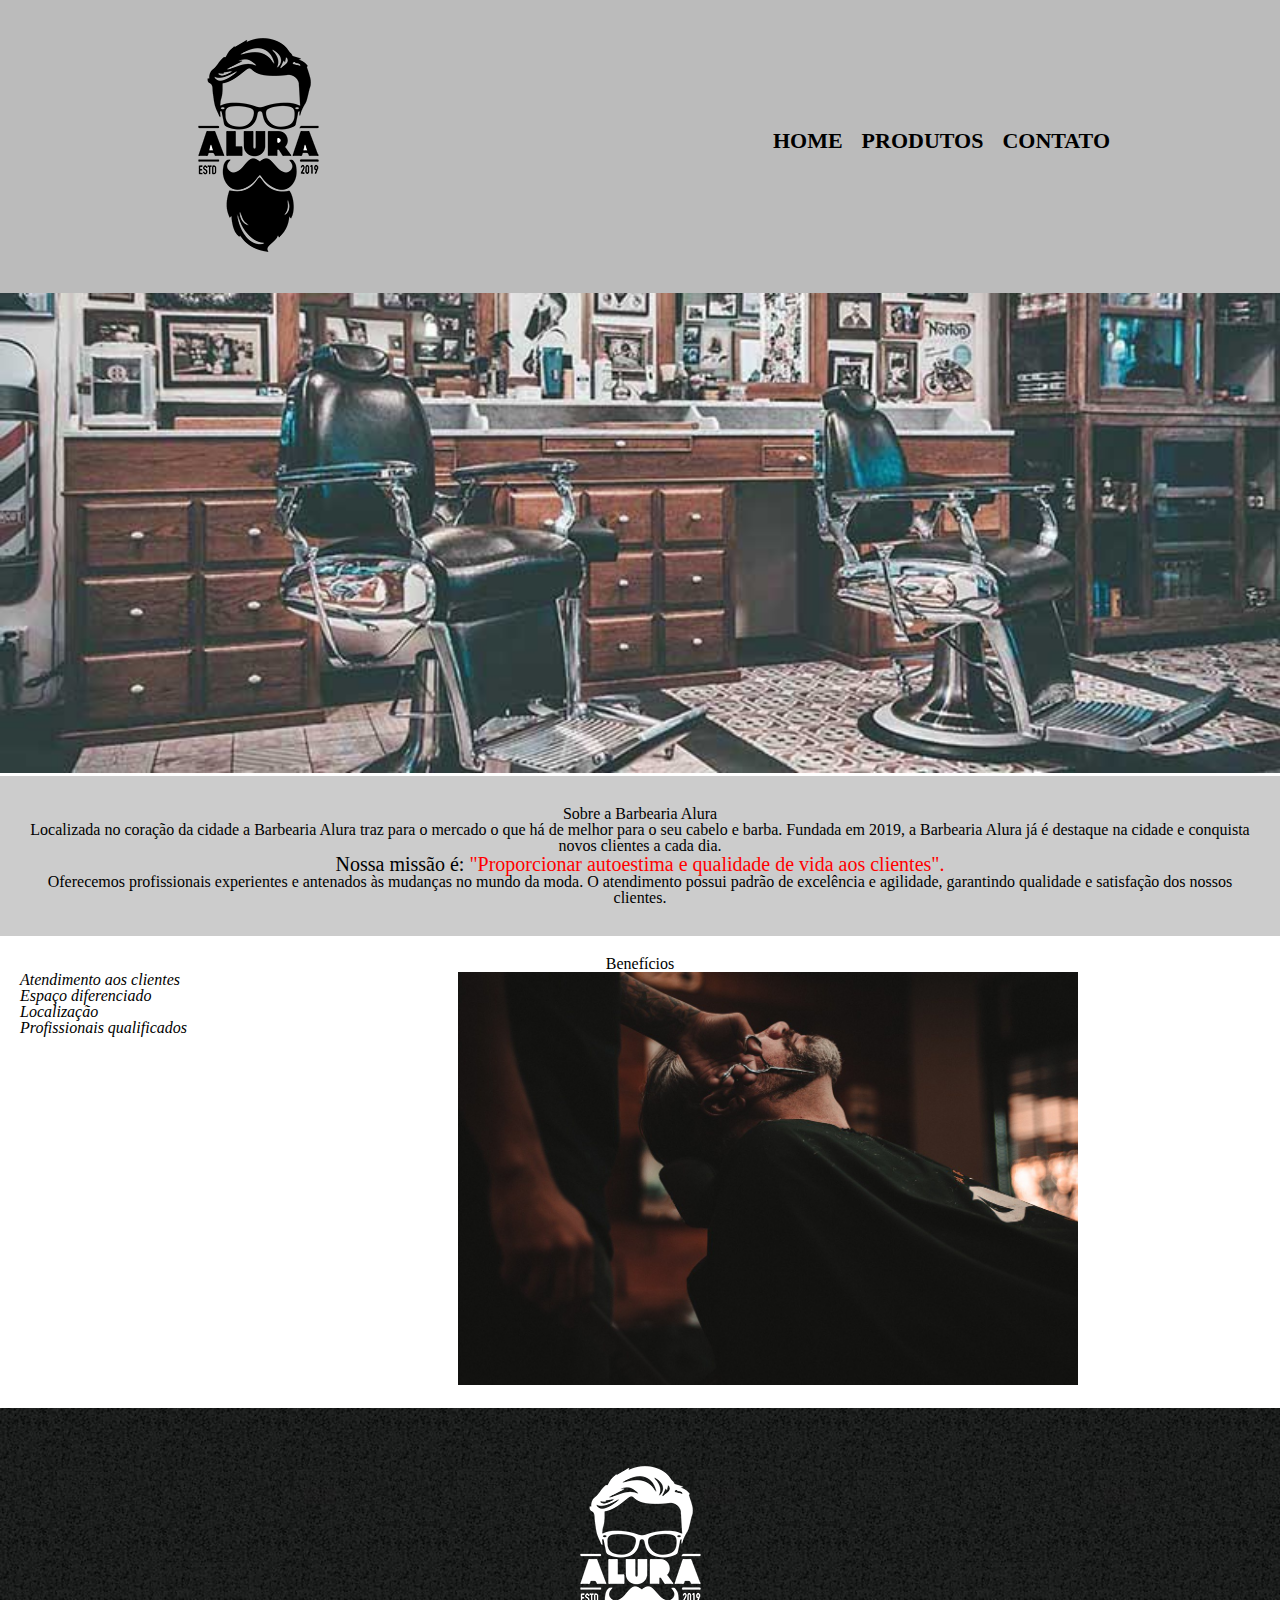
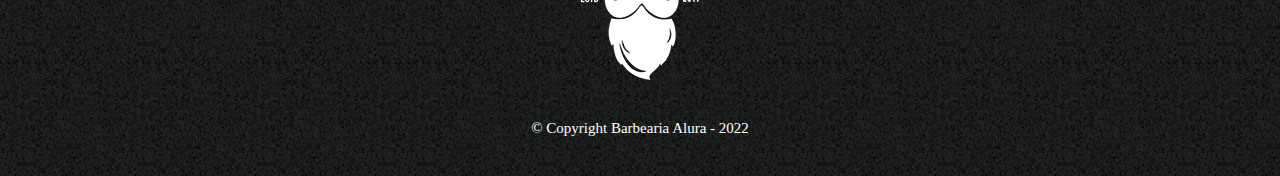
<file: index.html>
<!DOCTYPE html>
<html lang="pt-br">
    <head>
        <meta charset="UTF-8">
        <title>Barbearia Alura</title>
        <link rel="stylesheet" href="reset.css">
        <link rel="stylesheet" href="style-home.css"> 
    </head>

    <body>
        <header>
            <div class="caixa">
                <h1><img src="logo.png"></h1>

                <nav>
                    <ul>
                        <li><a href="index.html">Home</a></li>
                        <li><a href="produtos.html">Produtos</a></li>
                        <li><a href="contato.html">Contato</a></li>
                    </ul>
            </nav>
         </div>
        </header>
        <img id="banner" src="banner.jpg">
        <div class="principal">
            <h2 class="titulo-centralizado">Sobre a Barbearia Alura</h2>
            <p>Localizada no coração da cidade a <strong>Barbearia Alura</strong> traz para o mercado o que há de melhor para o seu cabelo e barba. 
            Fundada em 2019, a Barbearia Alura já é destaque na cidade e conquista novos clientes a cada dia.</p>

            <p id="missao"><em>Nossa missão é: <strong>"Proporcionar autoestima e qualidade de vida aos clientes".</strong></em></p>

            <p>Oferecemos profissionais experientes e antenados às mudanças no mundo da moda. O atendimento possui padrão de excelência
            e agilidade, garantindo qualidade e satisfação dos nossos clientes.</p>
        </div>
        <div class="beneficios">
            <h3 class="titulo-centralizado">Benefícios</h3>

            <ul class="lista2">
                <li class="itens">Atendimento aos clientes</li>
                <li class="itens">Espaço diferenciado</li>
                <li class="itens">Localização</li>
                <li class="itens">Profissionais qualificados</li>
            </ul>

            <img src="beneficios.jpg" class="imagembeneficios">
        </div>
        <footer>
            <img src="logo-branco.png">
            <p class="copyright">&copy; Copyright Barbearia Alura - 2022</p>
        </footer>
    </body>
</html>
</file>
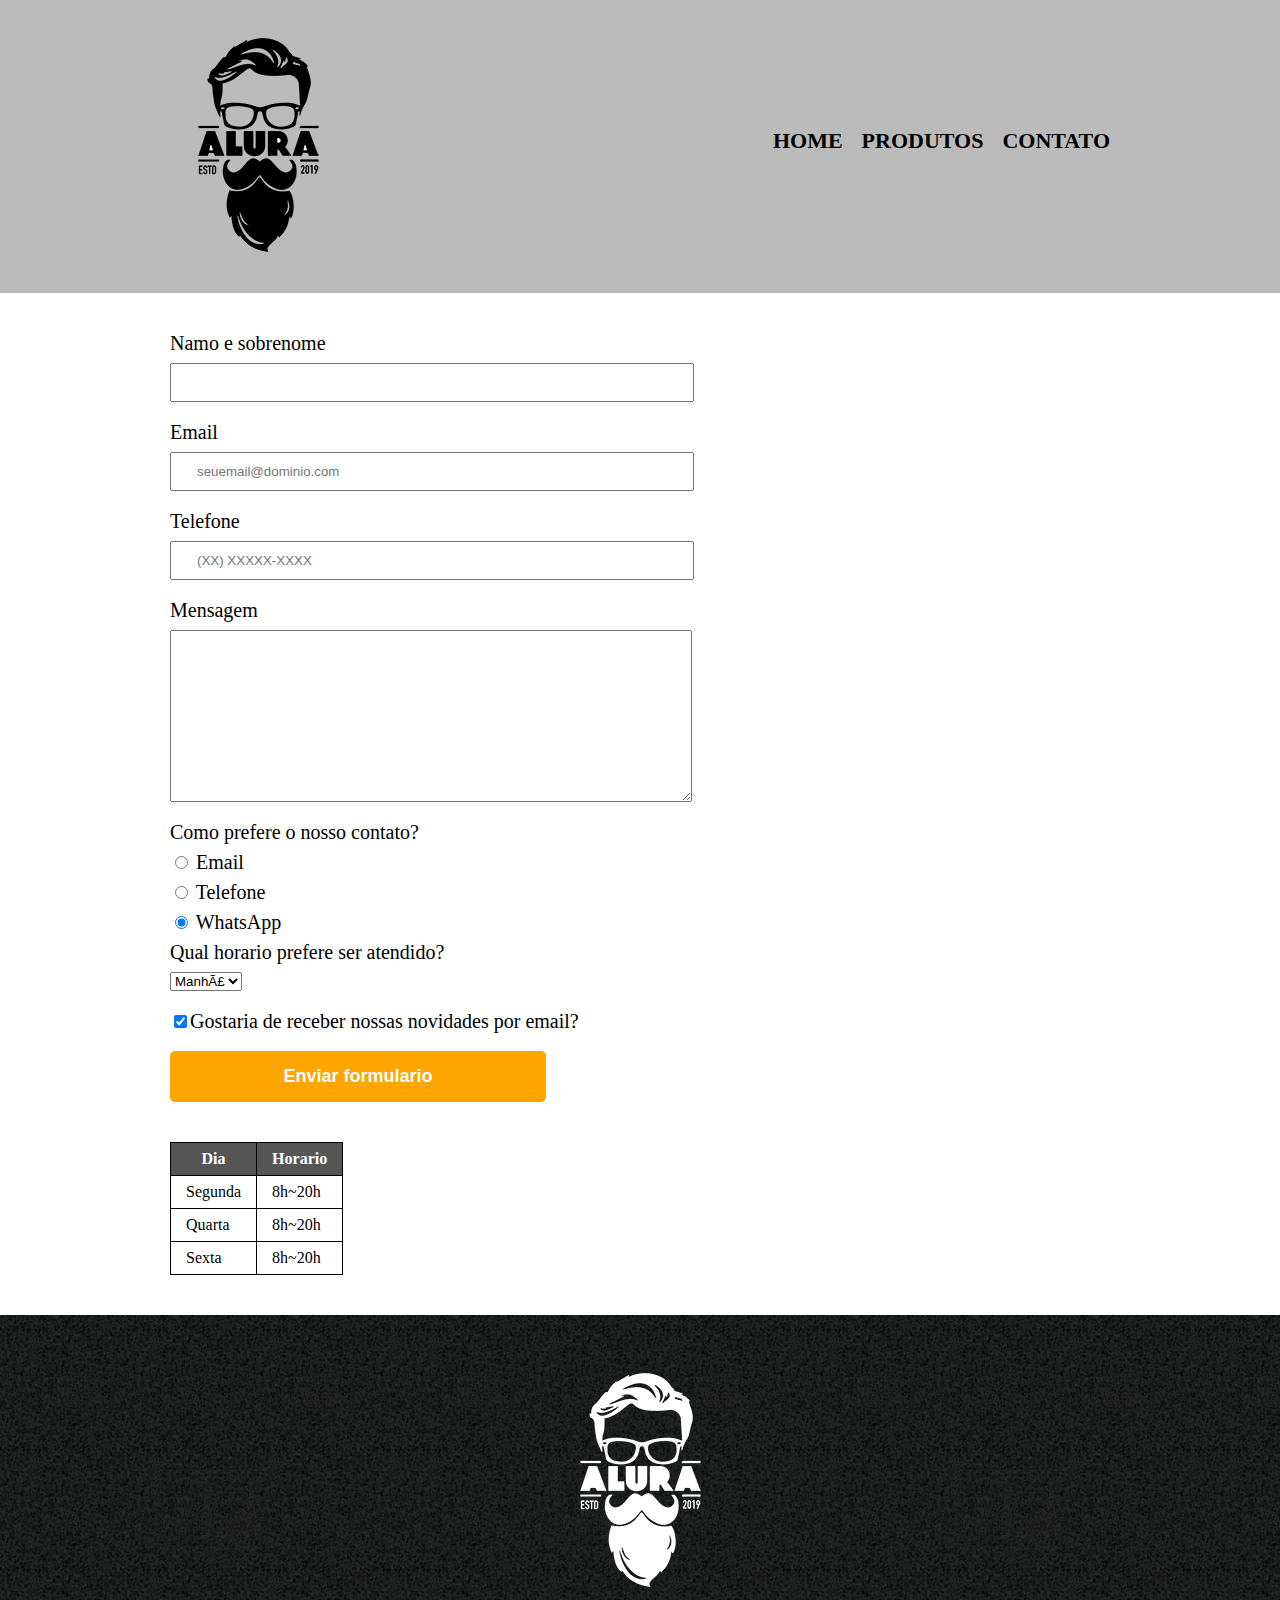
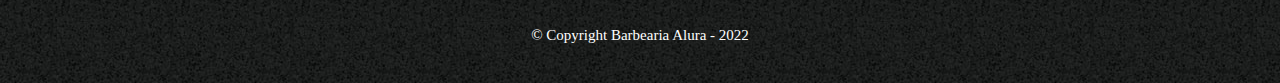
<file: contato.html>
<!DOCTYPE html>
<html>
    <head>
        <meta charset="UTF=8">
        <title>Contato - Berbearia Alura</title>
        <link rel="stylesheet" href="reset.css">
        <link rel="stylesheet" href="style.css">
    </head>
    <body>
        <header>
            <div class="caixa">
                <h1><img src="logo.png" alt="Logo da barbearia Alura"></h1>

                <nav>
                    <ul>
                        <li><a href="index.html">Home</a></li>
                        <li><a href="produtos.html">Produtos</a></li>
                        <li><a href="contato.html">Contato</a></li>
                    </ul>
            </nav>
         </div>
        </header>

        <main>
            <form>
                <label for="nomesobrenome">Namo e sobrenome</label>
                <input type="text" id="nomesobrenome" class="input-padrao" required>

                <label for="email">Email</label>
                <input type="email" id="email" class="input-padrao" required placeholder="seuemail@dominio.com">

                <label for="telefone">Telefone</label>
                <input type="tel" id="telefone" class="input-padrao" required placeholder="(XX) XXXXX-XXXX">

                <label for="mensagem">Mensagem</label>
                <textarea cols="70" rows="10" id="mensagem" class="input-padrao" required></textarea>

                <fieldset>
                    <legend>Como prefere o nosso contato?</legend>
                    <label for="radio-email"><input type="radio" name="contato" value="email" id="radio-email"> Email</label>

                    <label for="radio-telefone"><input type="radio" name="contato" value="telefone" id="radio-telefone"> Telefone</label>

                    <label for="radio-whatsapp"><input type="radio" name="contato" value="whatsapp" id="radio-whatsapp" checked> WhatsApp</label>
                    
                </fieldset>

                <fieldset>
                    <legend>Qual horario prefere ser atendido?</legend>
                    <select>
                        <option>Manhã</option>
                        <option>Tarde</option>
                        <option>Noite</option>
                    </select>
                </fieldset>

                <label class="checkbox"><input type="checkbox" checked>Gostaria de  receber nossas novidades por email?</label>

                <input type="submit" value="Enviar formulario" class="enviar">
            </form>

            <table>
                <thead>
                    <tr>
                        <th>Dia</th>
                        <th>Horario</th>
                    </tr>
                </thead>
                <tbody>
                    <tr>
                        <td>Segunda</td>
                        <td>8h~20h</td>
                    </tr>
                    <tr>
                        <td>Quarta</td>
                        <td>8h~20h</td>
                    </tr>
                    <tr>
                        <td>Sexta</td>
                        <td>8h~20h</td>
                    </tr>
                </tbody>
            </table>
        </main>

        <footer>
            <img src="logo-branco.png" alt="Logo da Barbearia Alura">
            <p class="copyright">&copy; Copyright Barbearia Alura - 2022</p>
        </footer>
</file>
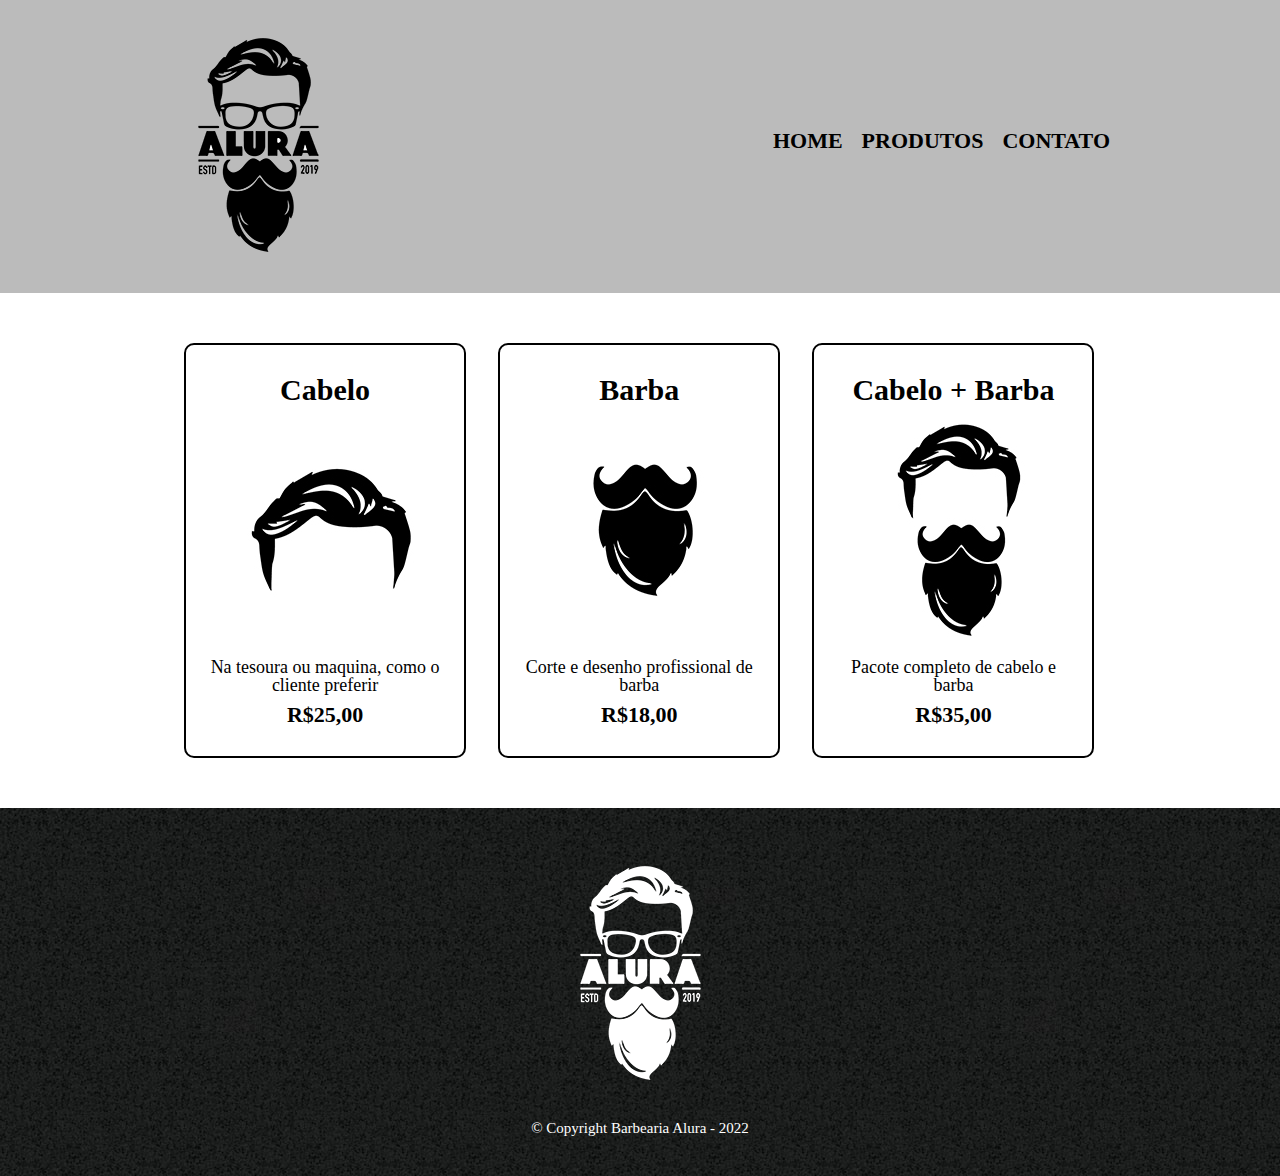
<file: produtos.html>
<!DOCTYPE html>
<html>
    <head>
        <meta charset="UTF=8">
        <title>Produtos - Berbearia Alura</title>
        <link rel="stylesheet" href="reset.css">
        <link rel="stylesheet" href="style.css">
    </head>
    <body>
        <header>
            <div class="caixa">
                <h1><img src="logo.png"></h1>

                <nav>
                    <ul>
                        <li><a href="index.html">Home</a></li>
                        <li><a href="produtos.html">Produtos</a></li>
                        <li><a href="contato.html">Contato</a></li>
                    </ul>
            </nav>
         </div>
        </header>
        <main>
            <ul class="produtos">
                <li>
                    <h2>Cabelo</h2>
                    <img src="cabelo.jpg">
                    <p class="produto-descricao">Na tesoura ou maquina, como o cliente preferir</p>
                    <p class="produto-preco">R$25,00</p>
                </li>
                <li>
                    <h2>Barba</h2>
                    <img src="barba.jpg">
                    <p class="produto-descricao">Corte e desenho profissional de barba</p>
                    <p class="produto-preco">R$18,00</p>
                </li>
                <li>
                    <h2>Cabelo + Barba</h2>
                    <img src="cabelo+barba.jpg">
                    <p class="produto-descricao">Pacote completo de cabelo e barba</p>
                    <p class="produto-preco">R$35,00</p>
                </li>
            </ul>
        </main>

        <footer>
            <img src="logo-branco.png">
            <p class="copyright">&copy; Copyright Barbearia Alura - 2022</p>
        </footer>
    </body>

</html>
</file>
<file: style-home.css>
header {
    background: #BBBBBB;
    padding: 20px 0;
}

.caixa {
    position: relative;
    width: 940px;
    margin: 0 auto;
}

nav {
    position: absolute;
    top: 110px;
    right: 0;
}

nav li {
    display: inline-block;
    margin: 0 0 0 15px;
}

nav a {
    text-transform: uppercase;
    color: #000000;
    font-weight: bold;
    font-size: 22px;
    text-decoration: none;
}

nav a:hover{
    color: #C78C19;
    text-decoration: underline;
}

#banner {
    width: 100%;
}

.principal {
    background: #CCCCCC;
    padding: 30px;
}

.titulo-principal{
    padding-left: 20px;
}

.titulo-centralizado {
    text-align: center;
}

p {
    text-align: center;
}

#missao {
    font-size: 20px;
}

em strong {
    color: red;
}

.itens {
    font-style: italic;
}

.beneficios {
    background: #FFFFFF;
    padding: 20px;
}

.lista2 {
    display: inline-block;
    vertical-align: top;
    width: 20%;
    margin-right: 15%;
}

.imagembeneficios {
    width: 50%;
}

footer {
    text-align: center;
    background: url("bg.jpg");
    padding: 40px 0;
    vertical-align: bottom;

}

.copyright {
    color: #FFFFFF;
    font-size: 15px;
    margin-top: 20px;
}
</file>
<file: style.css>
header {
    background: #BBBBBB;
    padding: 20px 0;
}

.caixa {
    position: relative;
    width: 940px;
    margin: 0 auto;
}

nav {
    position: absolute;
    top: 110px;
    right: 0;
}

nav li {
    display: inline;
    margin: 0 0 0 15px;
}

nav a {
    text-transform: uppercase;
    color: #000000;
    font-weight: bold;
    font-size: 22px;
    text-decoration: none;
}

nav a:hover{
    color: #C78C19;
    text-decoration: underline;
}

.produtos {
    width: 940px;
    margin: 0 auto;
    padding: 50px 0;
}

.produtos li{
    display: inline-block;
    text-align: center;
    width: 30%;
    vertical-align: top;
    margin: 0 1.5%;
    padding: 30px 20px;
    box-sizing: border-box;
    border: 2px solid #000000;
    border-radius: 10px;
    transition: 0.5s all;
}

.produtos li:hover {
    border-color: #C78C19;
    transform: scale(1.05);
}

.produtos li:hover h2 {
    
}

.produtos h2 {
    font-size: 30px;
    font-weight: bold;
}

.produto-descricao {
    font-size: 18px;
    
}

.produto-preco {
    font-size: 22px;
    font-weight: bold;
    margin-top: 10px;
}

footer {
    text-align: center;
    background: url("bg.jpg");
    padding: 40px 0;
    vertical-align: bottom;

}

.copyright {
    color: #FFFFFF;
    font-size: 15px;
    margin-top: 20px;
}

main {
    width: 940px;
    margin: 0 auto;
}

form {
    margin: 40px 0;
}

form label, form legend{
    display: block;
    font-size: 20px;
    margin: 0 0 10px;
}

.input-padrao {
    display: block;
    margin: 0 0 20px;
    padding: 10px 25px;
    width: 50%;
}

.checkbox{
    margin: 20px 0;
}

.enviar {
    width: 40%;
    padding: 15px 0;
    background: orange;
    color: white;
    font-weight: bold;
    font-size: 18px;
    border: none;
    border-radius: 5px;
    transition: 0.5s all;
    cursor: pointer;
}

.enviar:hover {
    background: darkorange;
    transform: scale(1.1);
}

table {
    margin: 20px 0 40px;
}

thead {
    background: #555555;
    color: white;
    font-weight: bold;
}

td, th {
    border: 1px solid #000000;
    padding: 8px 15px;
}
</file>
